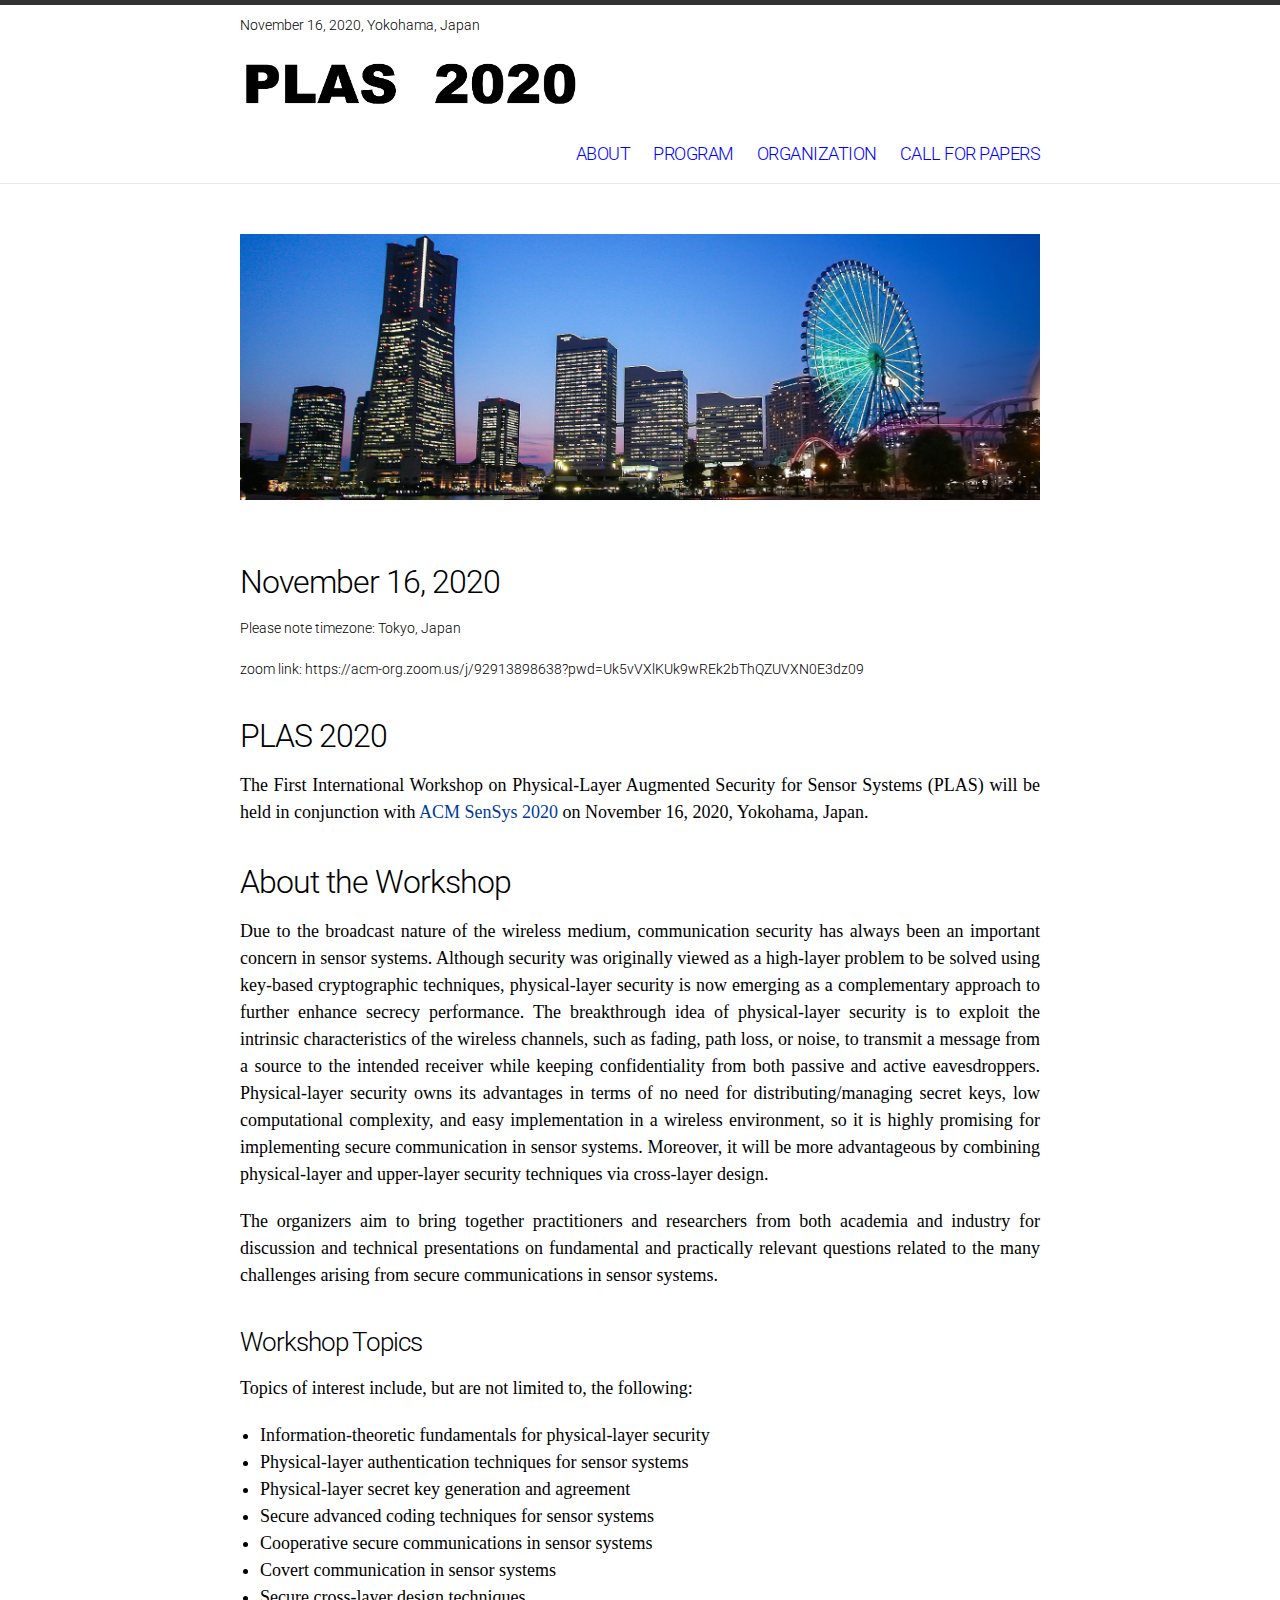
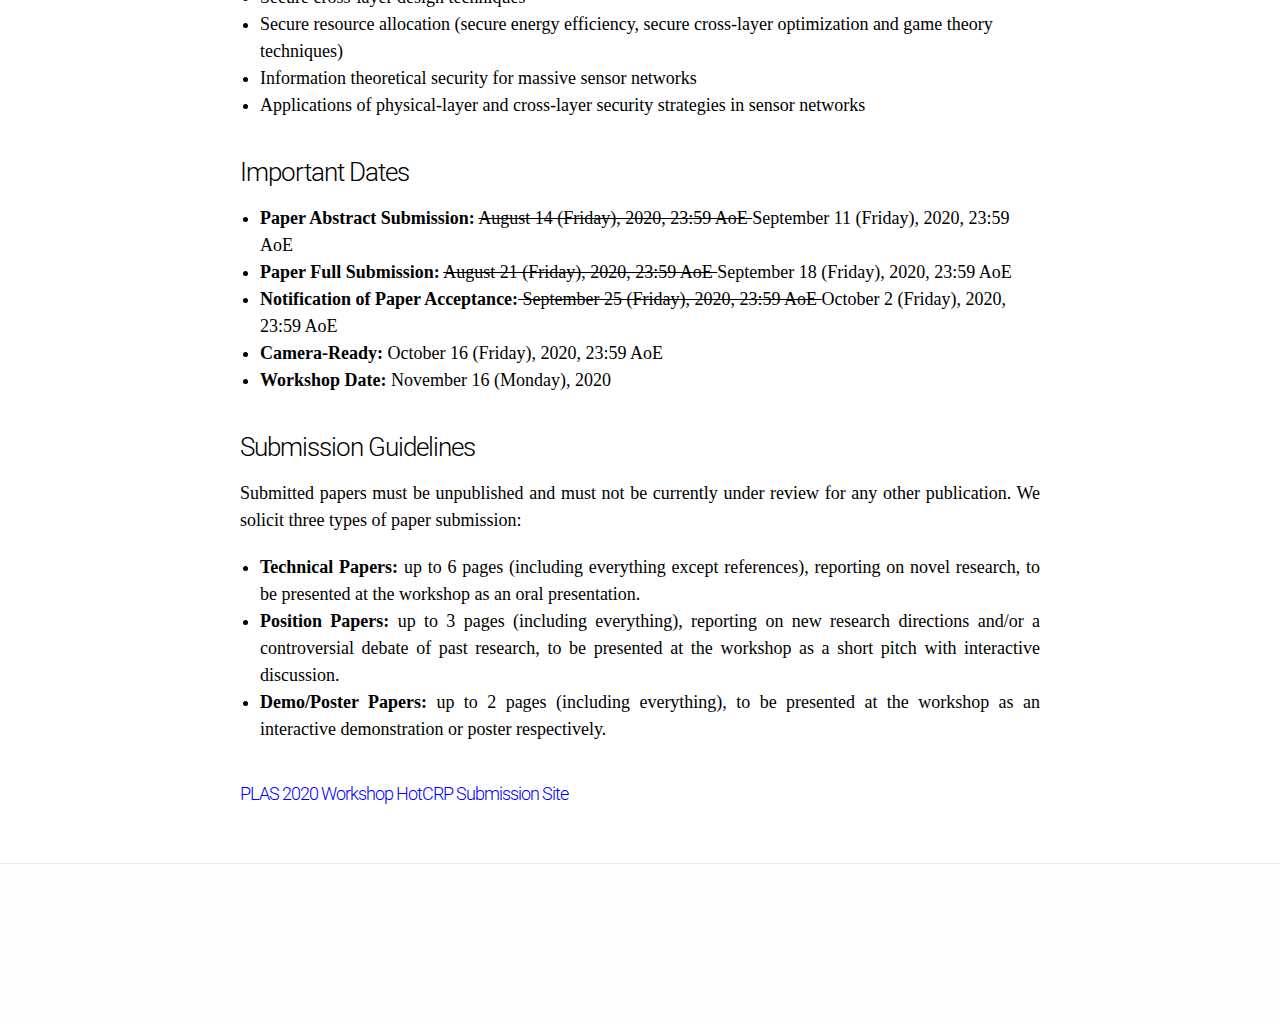
<file: index.html>
<!DOCTYPE html><html><head><meta http-equiv="Content-Type" content="text/html; charset=UTF-8">
    
    <meta http-equiv="X-UA-Compatible" content="IE=edge">
    <title>PLAS 2020</title>
    <meta name="viewport" content="width=device-width">
    <meta name="description" content="First International Workshop on Physical-Layer Augmented Security for Sensor Systems (PLAS).">
    <link rel="canonical" href="https://plas2020.github.io/">

    <!-- Custom CSS -->
    <link rel="stylesheet" href="https://plas2020.github.io/style.css">
    <link href="http://fonts.googleapis.com/css?family=Roboto+Condensed|Roboto" rel="stylesheet" type="text/css">

</head>


    <body><a id="top"></a>

    <header class="site-header">

  <div class="wrap">
	  


 
    <div class="conference-date"> November 16, 2020, Yokohama, Japan</div>
		<div class="logosection">  
	      <img class="banner1" src="https://plas2020.github.io/logo.png">
	
    </div>

    <nav class="site-nav">
      <a href="https://plas2020.github.io/index" class="menu-icon">
        <svg version="1.1" xmlns="http://www.w3.org/2000/svg" xmlns:xlink="http://www.w3.org/1999/xlink" x="0px" y="0px" viewBox="0 0 18 15" enable-background="new 0 0 18 15" xml:space="preserve">
          <path fill="#505050" d="M18,1.484c0,0.82-0.665,1.484-1.484,1.484H1.484C0.665,2.969,0,2.304,0,1.484l0,0C0,0.665,0.665,0,1.484,0
            h15.031C17.335,0,18,0.665,18,1.484L18,1.484z"></path>
          <path fill="#505050" d="M18,7.516C18,8.335,17.335,9,16.516,9H1.484C0.665,9,0,8.335,0,7.516l0,0c0-0.82,0.665-1.484,1.484-1.484
            h15.031C17.335,6.031,18,6.696,18,7.516L18,7.516z"></path>
          <path fill="#505050" d="M18,13.516C18,14.335,17.335,15,16.516,15H1.484C0.665,15,0,14.335,0,13.516l0,0
            c0-0.82,0.665-1.484,1.484-1.484h15.031C17.335,12.031,18,12.696,18,13.516L18,13.516z"></path>
        </svg>
      </a>
      
      <div class="trigger">
                
          <a style=" color:blue; font-size:18px;", class="page-link" href="https://plas2020.github.io/index"> ABOUT</a>
          <a style=" color:blue; font-size:18px;", class="page-link" href="https://plas2020.github.io/program">PROGRAM</a>
          <a style=" color:blue; font-size:18px;", class="page-link" href="https://plas2020.github.io/organizer">ORGANIZATION</a>
          <a style=" color:blue; font-size:18px;", class="page-link" href="https://plas2020.github.io/call">CALL FOR PAPERS</a> 
     
         
      </div>
      
    </nav>

  </div>
  
</header>
<!--ADD PAGE CONTENT HERE-->
    <div class="page-content">
      <div class="wrap">
      <div class="home post-content">
      <img class="banner" src="https://plas2020.github.io/address.jpg">

<h2>November 16, 2020 </h2>

<p>Please note timezone: Tokyo, Japan</p>
<p>zoom link: https://acm-org.zoom.us/j/92913898638?pwd=Uk5vVXlKUk9wREk2bThQZUVXN0E3dz09</p>
	      
  <header class="post-header">
    <h2>PLAS 2020</h2>
     <p style="font-size:18px;font-family:times;text-align:justify!important;"> The First International Workshop on Physical-Layer Augmented Security for Sensor Systems (PLAS) will be held in conjunction with <a href="http://sensys.acm.org/2020/">ACM SenSys 2020</a> on November 16, 2020, Yokohama, Japan. </p>
  </header>

  <article class="post-content">


	  
<h2> About the Workshop </h2>
 <p style="font-size:18px;font-family:times;text-align:justify!important;"> Due to the broadcast nature of the wireless medium, communication security has always been an important concern in sensor systems. Although security was originally viewed as a high-layer problem to be solved using key-based cryptographic techniques, physical-layer security is now emerging as a complementary approach to further enhance secrecy performance. The breakthrough idea of physical-layer security is to exploit the intrinsic characteristics of the wireless channels, such as fading, path loss, or noise, to transmit a message from a source to the intended receiver while keeping confidentiality from both passive and active eavesdroppers. Physical-layer security owns
its advantages in terms of no need for distributing/managing secret keys, low computational complexity, and easy implementation in a wireless environment, so it is highly promising for implementing secure communication in sensor systems. Moreover, it will be more advantageous by combining physical-layer and upper-layer security techniques via cross-layer design.  </p>
<p style="font-size:18px;font-family:times;text-align:justify!important;"> The organizers aim to bring together practitioners and researchers from both academia and industry for discussion and technical presentations on fundamental and practically relevant questions related to the many challenges arising from secure communications in sensor systems. </p>




<h3 id="workshop-topics">Workshop Topics</h3>
<p style="font-size:18px;font-family:times;text-align:justify!important;"> Topics of interest include, but are not limited to, the following: </p>
<ul>
<li style="font-size:18px;font-family:times;">Information-theoretic fundamentals for physical-layer security</li>
<li style="font-size:18px;font-family:times;">Physical-layer authentication techniques for sensor systems</li>
<li style="font-size:18px;font-family:times;">Physical-layer secret key generation and agreement</li>
<li style="font-size:18px;font-family:times;">Secure advanced coding techniques for sensor systems </li>
<li style="font-size:18px;font-family:times;">Cooperative secure communications in sensor systems</li>
<li style="font-size:18px;font-family:times;">Covert communication in sensor systems</li>
<li style="font-size:18px;font-family:times;">Secure cross-layer design techniques </li>
<li style="font-size:18px;font-family:times;">Secure resource allocation (secure energy efficiency, secure cross-layer optimization and game
theory techniques)</li>
<li style="font-size:18px;font-family:times;">Information theoretical security for massive sensor networks </li>
<li style="font-size:18px;font-family:times;">Applications of physical-layer and cross-layer security strategies in sensor networks </li>


</ul>

 <h3 id="important-dates">Important Dates</h3>
 <ul>
         <li style="font-size:18px;font-family:times;"> <b>Paper Abstract Submission:</b> <s> August 14 (Friday), 2020, 23:59 AoE </s>  September 11 (Friday), 2020, 23:59 AoE </li>
     <li style="font-size:18px;font-family:times;"> <b>Paper Full Submission:</b> <s> August 21 (Friday), 2020, 23:59 AoE  </s>  September 18 (Friday), 2020, 23:59 AoE </li>
     <li style="font-size:18px;font-family:times;"> <b> Notification of Paper Acceptance:</b><s> September 25 (Friday), 2020, 23:59 AoE </s> October 2 (Friday), 2020, 23:59 AoE  </li>
     <li style="font-size:18px;font-family:times;"> <b>Camera-Ready:</b> October 16 (Friday), 2020, 23:59 AoE </li>
     <li style="font-size:18px;font-family:times;"> <b>Workshop Date:</b> November 16 (Monday), 2020 </li>
         </ul>

 <h3 id="submission-guidelines">Submission Guidelines</h3>
<p style="font-size:18px;font-family:times;text-align:justify!important;">
Submitted papers must be unpublished and must not be currently under review for any other publication. We solicit three types of paper submission:  
</p>

<ul>
<li style="font-size:18px;font-family:times;text-align:justify!important;"> <b>Technical Papers:</b> up to 6 pages (including everything except references), reporting on novel research, to be presented at the workshop as an oral
presentation.</li>


<li style="font-size:18px;font-family:times;text-align:justify!important;"> <b>Position Papers: </b> up to 3 pages (including everything), reporting on new research directions and/or a controversial debate of past research, to be presented at the workshop as a short pitch with interactive discussion.</li>

<li style="font-size:18px;font-family:times;text-align:justify!important;"> <b>Demo/Poster Papers: </b> up to 2 pages (including everything), to be presented at the workshop as an interactive demonstration or poster respectively.</li>
</ul>


<p></p>

<h4 id="sensys-2020-conference-submission-system"><a style=" color:blue; font-size:18px;", href="https://plas2020.hotcrp.com/">PLAS 2020 Workshop HotCRP Submission Site</a></h4>



  </article>

</div>

      </div>
    </div>




<!--<p><h2>Sponsors</h2></p>-->


      
    

    <footer class="site-footer">

  <div class="wrap">

      <a class="sensys" href="https://plas2020.github.io">PLAS 2020</a>

    <div class="footer-col-2 column">
      <ul>
        
        <li>

        </li>
		
      </ul>
    </div>

  </div>

</footer>


    

</body></html>
</file>
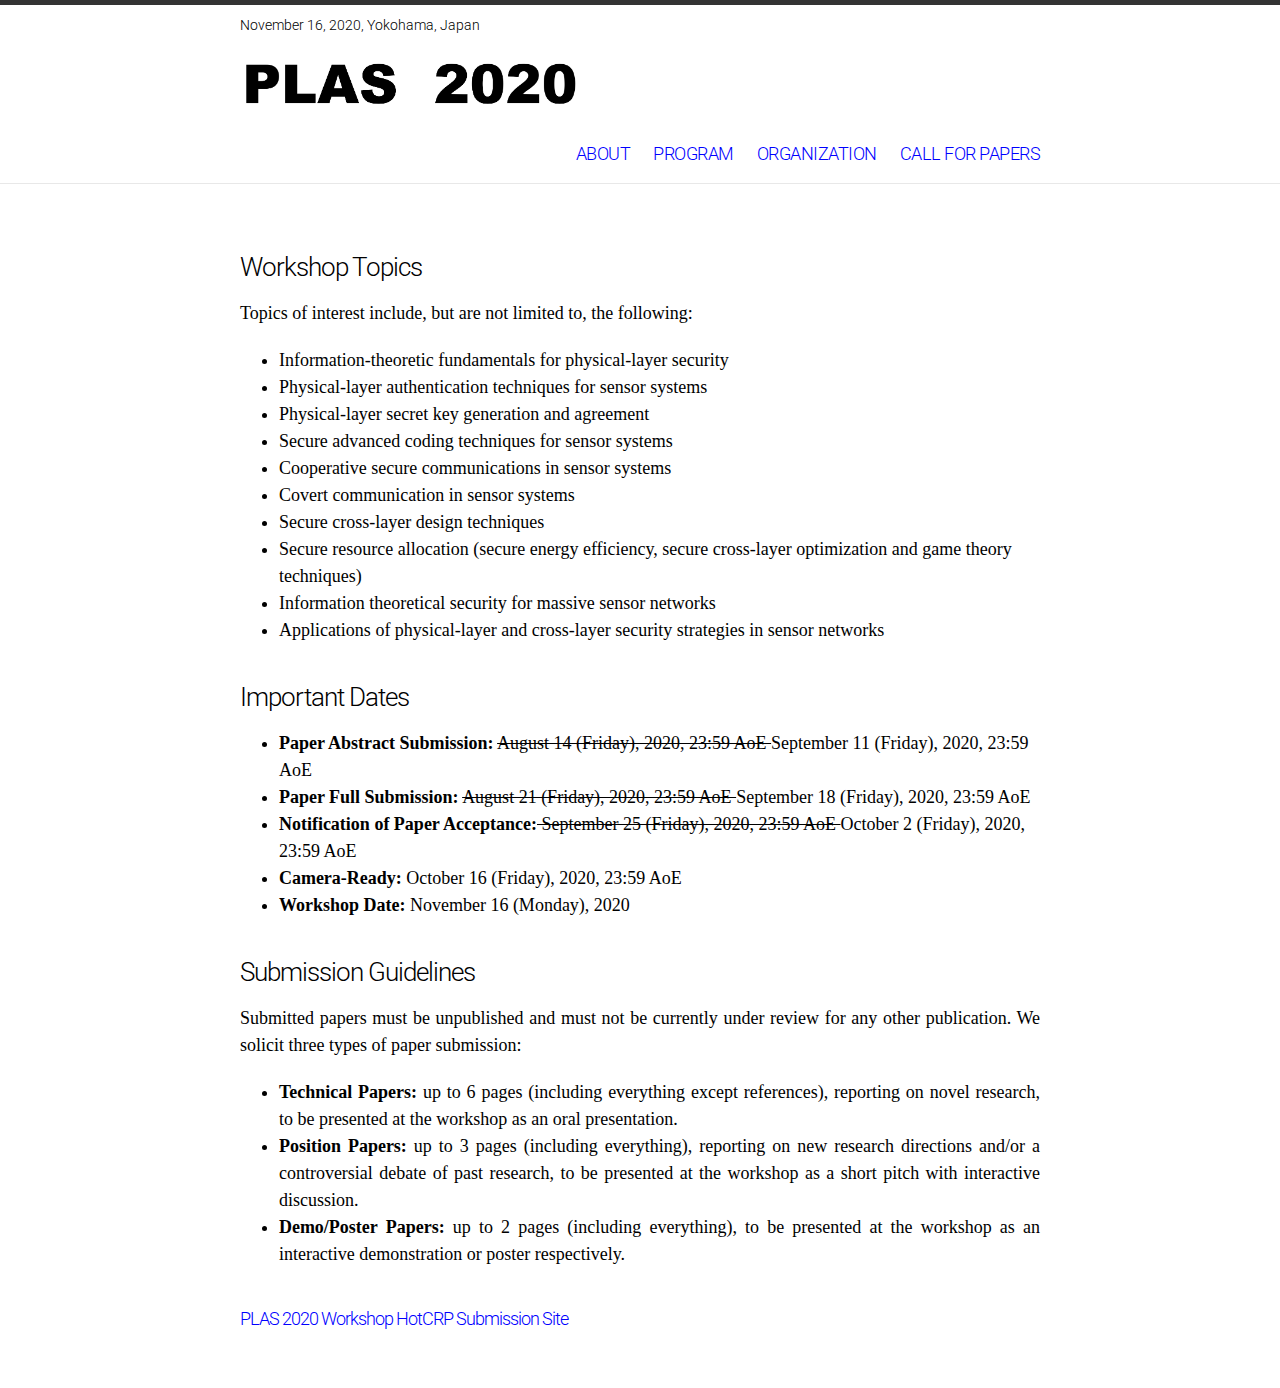
<file: call.html>
<!DOCTYPE html><html><head><meta http-equiv="Content-Type" content="text/html; charset=UTF-8">
    
    <meta http-equiv="X-UA-Compatible" content="IE=edge">
    <title>PLAS 2020</title>
    <meta name="viewport" content="width=device-width">
    <meta name="description" content="First International Workshop on Physical-Layer Augmented Security for Sensor Systems (PLAS).">
    <link rel="canonical" href="https://plas2020.github.io/">

    <!-- Custom CSS -->
    <link rel="stylesheet" href="https://plas2020.github.io/style.css">
    <link href="http://fonts.googleapis.com/css?family=Roboto+Condensed|Roboto" rel="stylesheet" type="text/css">

</head>


    <body><a id="top"></a>

    <header class="site-header">

  <div class="wrap">
	  


 
    <div class="conference-date"> November 16, 2020, Yokohama, Japan</div>
		<div class="logosection">  
	      <img class="banner1" src="logo.png">
	
    </div>

    <nav class="site-nav">
      <a href="https://plas2020.github.io/index" class="menu-icon">
        <svg version="1.1" xmlns="http://www.w3.org/2000/svg" xmlns:xlink="http://www.w3.org/1999/xlink" x="0px" y="0px" viewBox="0 0 18 15" enable-background="new 0 0 18 15" xml:space="preserve">
          <path fill="#505050" d="M18,1.484c0,0.82-0.665,1.484-1.484,1.484H1.484C0.665,2.969,0,2.304,0,1.484l0,0C0,0.665,0.665,0,1.484,0
            h15.031C17.335,0,18,0.665,18,1.484L18,1.484z"></path>
          <path fill="#505050" d="M18,7.516C18,8.335,17.335,9,16.516,9H1.484C0.665,9,0,8.335,0,7.516l0,0c0-0.82,0.665-1.484,1.484-1.484
            h15.031C17.335,6.031,18,6.696,18,7.516L18,7.516z"></path>
          <path fill="#505050" d="M18,13.516C18,14.335,17.335,15,16.516,15H1.484C0.665,15,0,14.335,0,13.516l0,0
            c0-0.82,0.665-1.484,1.484-1.484h15.031C17.335,12.031,18,12.696,18,13.516L18,13.516z"></path>
        </svg>
      </a>
      
      <div class="trigger">
        
          <a style=" color:blue; font-size:18px;", class="page-link" href="https://plas2020.github.io/index"> ABOUT</a>
          <a style=" color:blue; font-size:18px;", class="page-link" href="https://plas2020.github.io/program">PROGRAM</a>
          <a style=" color:blue; font-size:18px;", class="page-link" href="https://plas2020.github.io/organizer">ORGANIZATION</a>
          <a style=" color:blue; font-size:18px;", class="page-link" href="https://plas2020.github.io/">CALL FOR PAPERS</a> 
     
         
      </div>
      
    </nav>

  </div>

</header>
<!--ADD PAGE CONTENT HERE-->
    <div class="page-content">
      <div class="wrap">
      <div class="post">
 <article class="post-content">






<h3 id="workshop-topics">Workshop Topics</h3>
<p style="font-size:18px;font-family:times;text-align:justify!important;"> Topics of interest include, but are not limited to, the following: </p>
<ul>
<li style="font-size:18px;font-family:times;">Information-theoretic fundamentals for physical-layer security</li>
<li style="font-size:18px;font-family:times;">Physical-layer authentication techniques for sensor systems</li>
<li style="font-size:18px;font-family:times;">Physical-layer secret key generation and agreement</li>
<li style="font-size:18px;font-family:times;">Secure advanced coding techniques for sensor systems </li>
<li style="font-size:18px;font-family:times;">Cooperative secure communications in sensor systems</li>
<li style="font-size:18px;font-family:times;">Covert communication in sensor systems</li>
<li style="font-size:18px;font-family:times;">Secure cross-layer design techniques </li>
<li style="font-size:18px;font-family:times;">Secure resource allocation (secure energy efficiency, secure cross-layer optimization and game
theory techniques)</li>
<li style="font-size:18px;font-family:times;">Information theoretical security for massive sensor networks </li>
<li style="font-size:18px;font-family:times;">Applications of physical-layer and cross-layer security strategies in sensor networks </li>


</ul>

 <h3 id="important-dates">Important Dates</h3>
 <ul>
         <li style="font-size:18px;font-family:times;"> <b>Paper Abstract Submission:</b> <s> August 14 (Friday), 2020, 23:59 AoE </s>  September 11 (Friday), 2020, 23:59 AoE </li>
     <li style="font-size:18px;font-family:times;"> <b>Paper Full Submission:</b> <s> August 21 (Friday), 2020, 23:59 AoE  </s>  September 18 (Friday), 2020, 23:59 AoE </li>
     <li style="font-size:18px;font-family:times;"> <b> Notification of Paper Acceptance:</b><s> September 25 (Friday), 2020, 23:59 AoE </s> October 2 (Friday), 2020, 23:59 AoE  </li>
     <li style="font-size:18px;font-family:times;"> <b>Camera-Ready:</b> October 16 (Friday), 2020, 23:59 AoE </li>
     <li style="font-size:18px;font-family:times;"> <b>Workshop Date:</b> November 16 (Monday), 2020 </li>
         </ul>

 <h3 id="submission-guidelines">Submission Guidelines</h3>
<p style="font-size:18px;font-family:times;text-align:justify!important;">
Submitted papers must be unpublished and must not be currently under review for any other publication. We solicit three types of paper submission:  
</p>

<ul>
<li style="font-size:18px;font-family:times;text-align:justify!important;"> <b>Technical Papers:</b> up to 6 pages (including everything except references), reporting on novel research, to be presented at the workshop as an oral
presentation.</li>


<li style="font-size:18px;font-family:times;text-align:justify!important;"> <b>Position Papers: </b> up to 3 pages (including everything), reporting on new research directions and/or a controversial debate of past research, to be presented at the workshop as a short pitch with interactive discussion.</li>

<li style="font-size:18px;font-family:times;text-align:justify!important;"> <b>Demo/Poster Papers: </b> up to 2 pages (including everything), to be presented at the workshop as an interactive demonstration or poster respectively.</li>
</ul>


<p></p>

<h4 id="sensys-2020-conference-submission-system"><a style=" color:blue; font-size:18px;", href="https://plas2020.hotcrp.com/">PLAS 2020 Workshop HotCRP Submission Site</a></h4>



  </article>
</file>
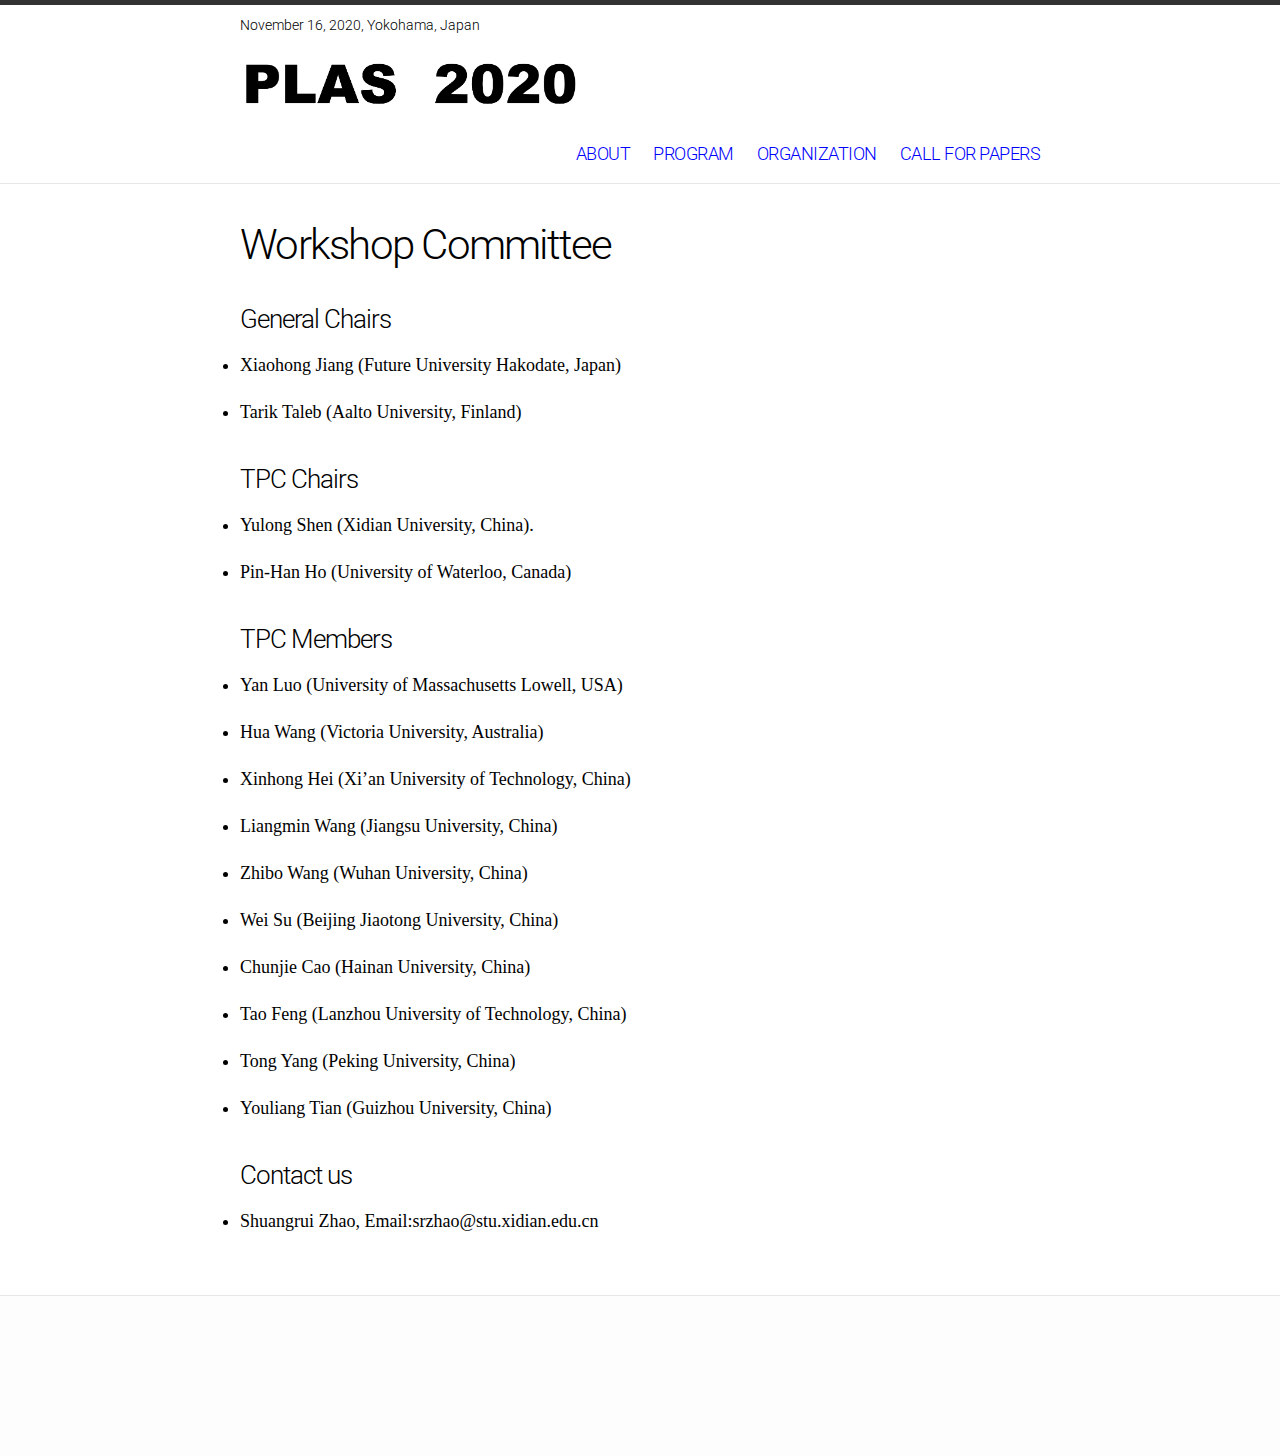
<file: organizer.html>
<!DOCTYPE html><html><head><meta http-equiv="Content-Type" content="text/html; charset=UTF-8">
    
    <meta http-equiv="X-UA-Compatible" content="IE=edge">
    <title>PLAS 2020</title>
    <meta name="viewport" content="width=device-width">
    <meta name="description" content="First International Workshop on Physical-Layer Augmented Security for Sensor Systems (PLAS).">
    <link rel="canonical" href="https://plas2020.github.io/">

    <!-- Custom CSS -->
    <link rel="stylesheet" href="https://plas2020.github.io/style.css">
    <link href="http://fonts.googleapis.com/css?family=Roboto+Condensed|Roboto" rel="stylesheet" type="text/css">

</head>


    <body><a id="top"></a>

    <header class="site-header">

  <div class="wrap">
	  


 
    <div class="conference-date"> November 16, 2020, Yokohama, Japan</div>
		<div class="logosection">  
	      <img class="banner1" src="logo.png">
	
    </div>

    <nav class="site-nav">
      <a href="https://plas2020.github.io/index" class="menu-icon">
        <svg version="1.1" xmlns="http://www.w3.org/2000/svg" xmlns:xlink="http://www.w3.org/1999/xlink" x="0px" y="0px" viewBox="0 0 18 15" enable-background="new 0 0 18 15" xml:space="preserve">
          <path fill="#505050" d="M18,1.484c0,0.82-0.665,1.484-1.484,1.484H1.484C0.665,2.969,0,2.304,0,1.484l0,0C0,0.665,0.665,0,1.484,0
            h15.031C17.335,0,18,0.665,18,1.484L18,1.484z"></path>
          <path fill="#505050" d="M18,7.516C18,8.335,17.335,9,16.516,9H1.484C0.665,9,0,8.335,0,7.516l0,0c0-0.82,0.665-1.484,1.484-1.484
            h15.031C17.335,6.031,18,6.696,18,7.516L18,7.516z"></path>
          <path fill="#505050" d="M18,13.516C18,14.335,17.335,15,16.516,15H1.484C0.665,15,0,14.335,0,13.516l0,0
            c0-0.82,0.665-1.484,1.484-1.484h15.031C17.335,12.031,18,12.696,18,13.516L18,13.516z"></path>
        </svg>
      </a>
      
      <div class="trigger">
        
          <a style=" color:blue; font-size:18px;", class="page-link" href="https://plas2020.github.io/index"> ABOUT</a>
          <a style=" color:blue; font-size:18px;", class="page-link" href="https://plas2020.github.io/program">PROGRAM</a>
          <a style=" color:blue; font-size:18px;", class="page-link" href="https://plas2020.github.io/organizer">ORGANIZATION</a>
          <a style=" color:blue; font-size:18px;", class="page-link" href="https://plas2020.github.io/call">CALL FOR PAPERS</a> 
     
         
      </div>
      
    </nav>

  </div>

</header>
<!--ADD PAGE CONTENT HERE-->
    <div class="page-content">
      <div class="wrap">
      <div class="post">

  <header class="post-header">
    <h1>Workshop Committee</h1>
  </header>

  <article class="post-content">
  
<h3 id="steering-committee">General Chairs</h3>
<p>
<li style="font-size:18px;font-family:times;">Xiaohong Jiang (Future University Hakodate, Japan)</li>
<li style="font-size:18px;font-family:times;">Tarik Taleb (Aalto University, Finland)</li>
</p>  
  
  
<h3 id="organizing-committee">TPC Chairs</h3>
<p>
<li style="font-size:18px;font-family:times;">Yulong Shen (Xidian University, China).</li>
<li style="font-size:18px;font-family:times;">Pin-Han Ho (University of Waterloo, Canada)</li>
</p>



<h3 id="program-committee">TPC Members</h3>
<p>
<li style="font-size:18px;font-family:times;">Yan Luo (University of Massachusetts Lowell, USA)</li>
<li style="font-size:18px;font-family:times;">Hua Wang (Victoria University, Australia)</li>
<li style="font-size:18px;font-family:times;">Xinhong Hei (Xi’an University of Technology, China)</li>
<li style="font-size:18px;font-family:times;">Liangmin Wang (Jiangsu University, China)</li>
<li style="font-size:18px;font-family:times;">Zhibo Wang (Wuhan University, China)</li>
<li style="font-size:18px;font-family:times;">Wei Su (Beijing Jiaotong University, China)</li>
<li style="font-size:18px;font-family:times;">Chunjie Cao (Hainan University, China)</li>
<li style="font-size:18px;font-family:times;"> Tao Feng (Lanzhou University of Technology, China)</li>
<li style="font-size:18px;font-family:times;">Tong Yang (Peking University, China)</li>
<li style="font-size:18px;font-family:times;">Youliang Tian (Guizhou University, China)</li>
</p>

<h3 >Contact us</h3>
<p>
<li style="font-size:18px;font-family:times;">Shuangrui Zhao, Email:srzhao@stu.xidian.edu.cn</li>
</p>

  </article>

</div>

      </div>
    </div>



<!--h4 id="program-committee">TPC Members</h4>-->




<!--<p><h2>Sponsors</h2></p>-->


      
    
   <footer class="site-footer">

  <div class="wrap">

      <a class="sensys" href="https://plas2020.github.io/index">PLAS 2020</a>

    <div class="footer-col-2 column">
      <ul>
        
        <li>

        </li>
		
      </ul>
    </div>

  </div>

</footer>

    

</body></html>
</file>
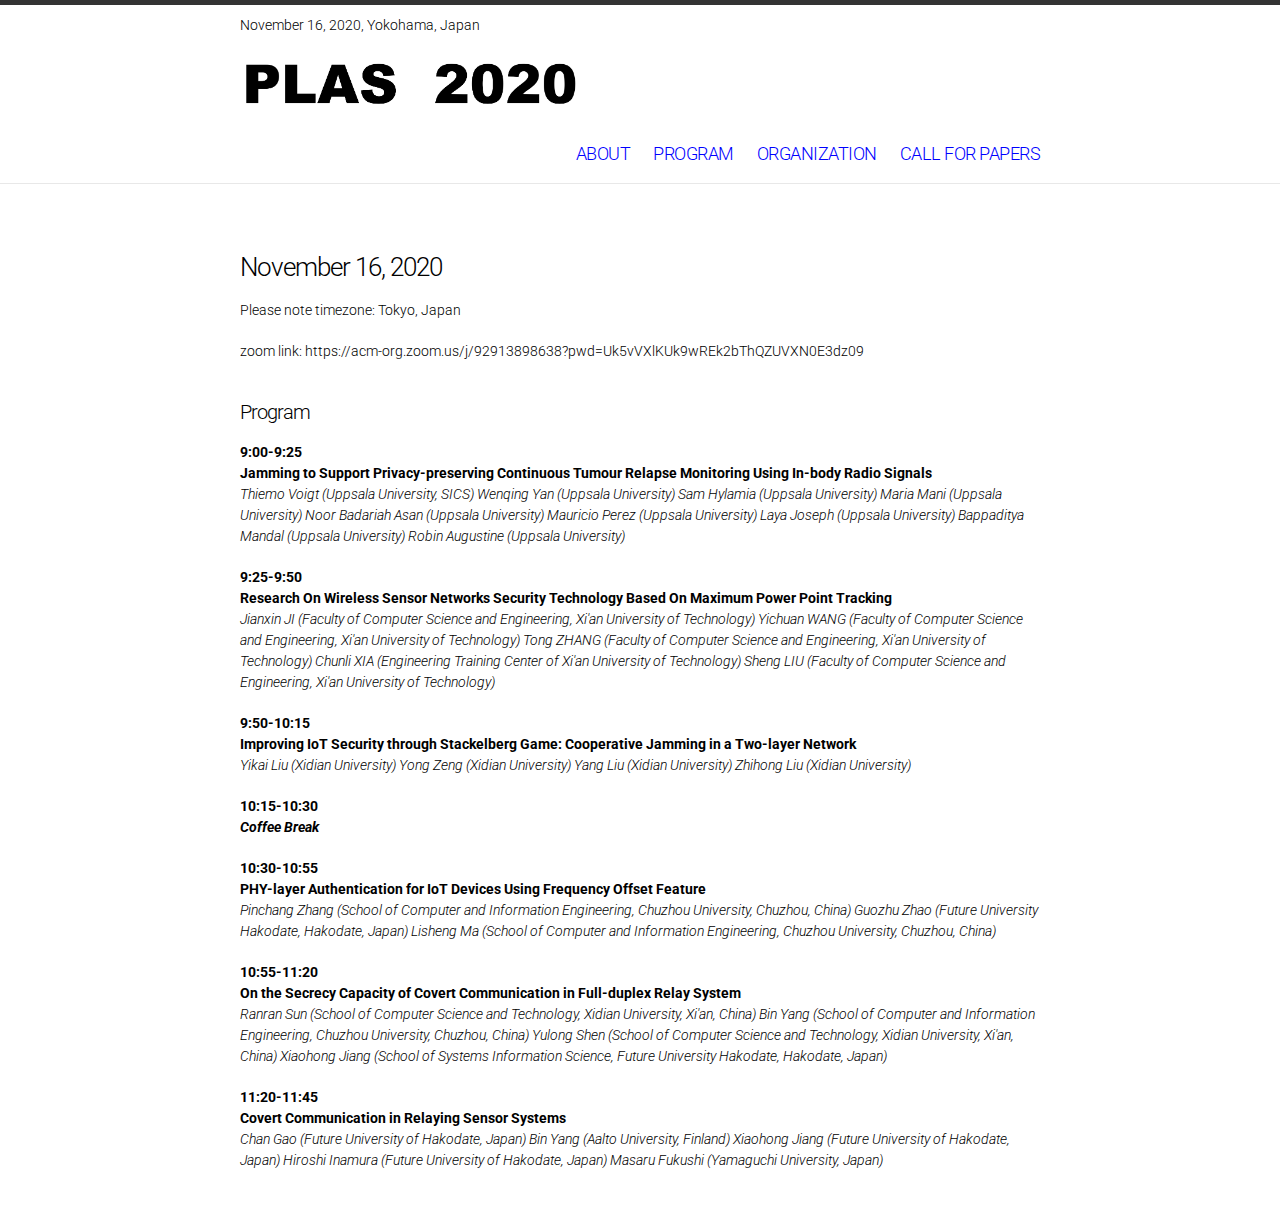
<file: program.html>
<!DOCTYPE html><html><head><meta http-equiv="Content-Type" content="text/html; charset=UTF-8">
    
    <meta http-equiv="X-UA-Compatible" content="IE=edge">
    <title>PLAS 2020</title>
    <meta name="viewport" content="width=device-width">
    <meta name="description" content="First International Workshop on Physical-Layer Augmented Security for Sensor Systems (PLAS).">
    <link rel="canonical" href="https://plas2020.github.io/">

    <!-- Custom CSS -->
    <link rel="stylesheet" href="https://plas2020.github.io/style.css">
    <link href="http://fonts.googleapis.com/css?family=Roboto+Condensed|Roboto" rel="stylesheet" type="text/css">

</head>


    <body><a id="top"></a>

    <header class="site-header">

  <div class="wrap">
	  


 
    <div class="conference-date"> November 16, 2020, Yokohama, Japan</div>
		<div class="logosection">  
	      <img class="banner1" src="logo.png">
	
    </div>

    <nav class="site-nav">
      <a href="https://plas2020.github.io/index" class="menu-icon">
        <svg version="1.1" xmlns="http://www.w3.org/2000/svg" xmlns:xlink="http://www.w3.org/1999/xlink" x="0px" y="0px" viewBox="0 0 18 15" enable-background="new 0 0 18 15" xml:space="preserve">
          <path fill="#505050" d="M18,1.484c0,0.82-0.665,1.484-1.484,1.484H1.484C0.665,2.969,0,2.304,0,1.484l0,0C0,0.665,0.665,0,1.484,0
            h15.031C17.335,0,18,0.665,18,1.484L18,1.484z"></path>
          <path fill="#505050" d="M18,7.516C18,8.335,17.335,9,16.516,9H1.484C0.665,9,0,8.335,0,7.516l0,0c0-0.82,0.665-1.484,1.484-1.484
            h15.031C17.335,6.031,18,6.696,18,7.516L18,7.516z"></path>
          <path fill="#505050" d="M18,13.516C18,14.335,17.335,15,16.516,15H1.484C0.665,15,0,14.335,0,13.516l0,0
            c0-0.82,0.665-1.484,1.484-1.484h15.031C17.335,12.031,18,12.696,18,13.516L18,13.516z"></path>
        </svg>
      </a>
      
      <div class="trigger">
        
      
          <a style=" color:blue; font-size:18px;", class="page-link" href="https://plas2020.github.io/index"> ABOUT</a>
          <a style=" color:blue; font-size:18px;", class="page-link" href="https://plas2020.github.io/program">PROGRAM</a>
          <a style=" color:blue; font-size:18px;", class="page-link" href="https://plas2020.github.io/organizer">ORGANIZATION</a>
          <a style=" color:blue; font-size:18px;", class="page-link" href="https://plas2020.github.io/call">CALL FOR PAPERS</a> 
     
         
      </div>
      
    </nav>

  </div>

</header>

  
<div class="page-content">
      <div class="wrap">
      <div class="post">

  <header class="post-header">
   
  </header>

<article class="post-content">
<div class="programblock"></div>
<h3>November 16, 2020 </h3>

<p>Please note timezone: Tokyo, Japan</p>
<p>zoom link: https://acm-org.zoom.us/j/92913898638?pwd=Uk5vVXlKUk9wREk2bThQZUVXN0E3dz09</p>

	
<h4 id="accepted-papers">Program</h4>

<p><strong>9:00-9:25</strong><br />
<strong>Jamming to Support Privacy-preserving Continuous Tumour Relapse Monitoring Using In-body Radio Signals</strong><br />
<em>Thiemo Voigt (Uppsala University, SICS) Wenqing Yan (Uppsala University) Sam Hylamia (Uppsala University) Maria Mani (Uppsala University) Noor Badariah Asan (Uppsala University)
Mauricio Perez (Uppsala University) Laya Joseph (Uppsala University) Bappaditya Mandal (Uppsala University) Robin Augustine (Uppsala University) </em></p>

<p><strong>9:25-9:50</strong><br />
<strong>Research On Wireless Sensor Networks Security Technology Based On Maximum Power Point Tracking</strong><br />
<em>Jianxin JI (Faculty of Computer Science and Engineering, Xi'an University of  Technology)  Yichuan WANG (Faculty of Computer Science and Engineering, Xi'an University of Technology) 
Tong ZHANG (Faculty of Computer Science and Engineering, Xi'an  University of Technology)  
Chunli XIA (Engineering Training Center of Xi'an University of Technology)  Sheng LIU (Faculty of Computer Science and Engineering, Xi'an University of Technology)</em></p>

<p><strong>9:50-10:15</strong><br />
<strong>Improving IoT Security through Stackelberg Game: Cooperative Jamming in a Two-layer Network</strong><br />
<em>Yikai Liu (Xidian University)  Yong Zeng (Xidian University)  Yang Liu (Xidian University)  Zhihong Liu (Xidian University)</em></p>


<p><strong>10:15-10:30</strong><br />
<strong><em>Coffee Break </em></strong><br />
	
	
<p><strong>10:30-10:55</strong><br />
<strong>PHY-layer Authentication for IoT Devices Using Frequency Offset Feature</strong><br />
<em>Pinchang Zhang (School of Computer and Information Engineering, Chuzhou University, Chuzhou, China)  Guozhu Zhao (Future University Hakodate, Hakodate, Japan) 
Lisheng Ma (School of Computer and Information Engineering, Chuzhou University, Chuzhou, China)</em></p>

<p><strong>10:55-11:20</strong><br />
<strong>On the Secrecy Capacity of Covert Communication in Full-duplex Relay System</strong><br />
<em>Ranran Sun (School of Computer Science and Technology, Xidian University,  Xi'an, China)  Bin Yang (School of Computer and Information Engineering, Chuzhou University, Chuzhou, China) 
Yulong Shen (School of Computer Science and Technology, Xidian University,  Xi'an, China)  Xiaohong Jiang (School of Systems Information Science, Future University Hakodate, Hakodate, Japan)</em></p>

<p><strong>11:20-11:45</strong><br />
<strong>Covert Communication in Relaying Sensor Systems</strong><br />
<em>Chan Gao (Future University of Hakodate, Japan) Bin Yang (Aalto University, Finland) Xiaohong Jiang (Future University of Hakodate, Japan) Hiroshi Inamura (Future University of Hakodate, Japan)
Masaru Fukushi (Yamaguchi University, Japan)</em></p>

    
<!--ADD PAGE CONTENT HERE-->


<!--<p><h2>Sponsors</h2></p>-->
<!--</b></div><b>

      </b></div><b>
    </b></article></div><b>

    <footer class="site-footer">

  <div class="wrap">

      <a class="sensys" href="https://sensysml.github.io/">SenSys-ML 2020</a>

    <div class="footer-col-2 column">
      <ul>
        
        <li>

        </li>
		
      </ul>
    </div>

  </div>

</footer>

-->
    

</b></div></div></body></html>
</file>
